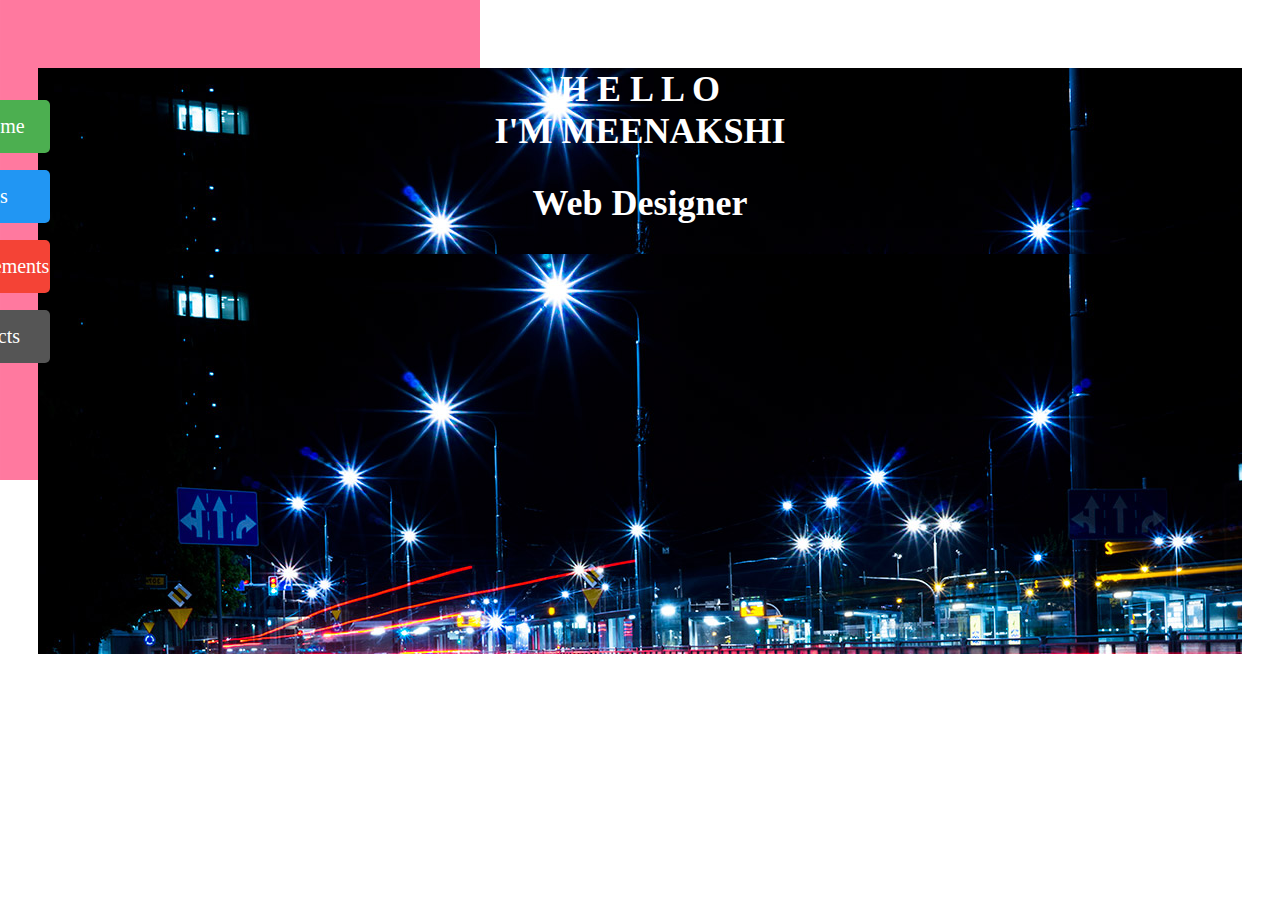
<file: index.html>
<!DOCTYPE html>
<html>
<head>
	<title>About me</title>
	<link rel="stylesheet" type="text/css" href="gf.css">
	<style type="text/css">

header{
  position: relative;
  animation: mymove 5s infinite;
  }

@keyframes mymove {
   from{top: 0px;}
   to{top: 200px;}
}

#mySidenav a {
  position: absolute;
  left: -80px;
  transition: 0.3s;
  padding: 15px;
  width: 100px;
  text-decoration: none;
  font-size: 20px;
  color: white;
  border-radius: 0 5px 5px 0;
}

#mySidenav a:hover {
  left: 0;
}

#about {
  top: 100px;
  background-color: #4CAF50;
}

#blog {
  top: 170px;
  background-color: #2196F3;
}

#projects {
  top: 240px;
  background-color: #f44336;
}

#contact {
  top: 310px;
  background-color: #555
}	

		</style>
		<meta charset="UTF-8">
		<meta name="viewport" content="width=device-width, initial-scale=1.0">
			
</head>
<body>
	<div><center>
 <header><h2> H E L L O<br> 
	<span> I'M  MEENAKSHI </span></span></h2> 
<h2> Web Designer</h2></header>
<div id="mySidenav" class="sidenav">
  <a href="about.html" id="about">About me</a>
  <a href="skills.html" id="blog">Skills</a>
  <a href="achieve.html" id="projects">Achievements</a>
  <a href="contact.html" id="contact">Contacts</a>
</div>
</center>

<P style="font-style: italic; font-size: 150%;"> Welcome to my Website</P></div>
</body>
</html>
</file>
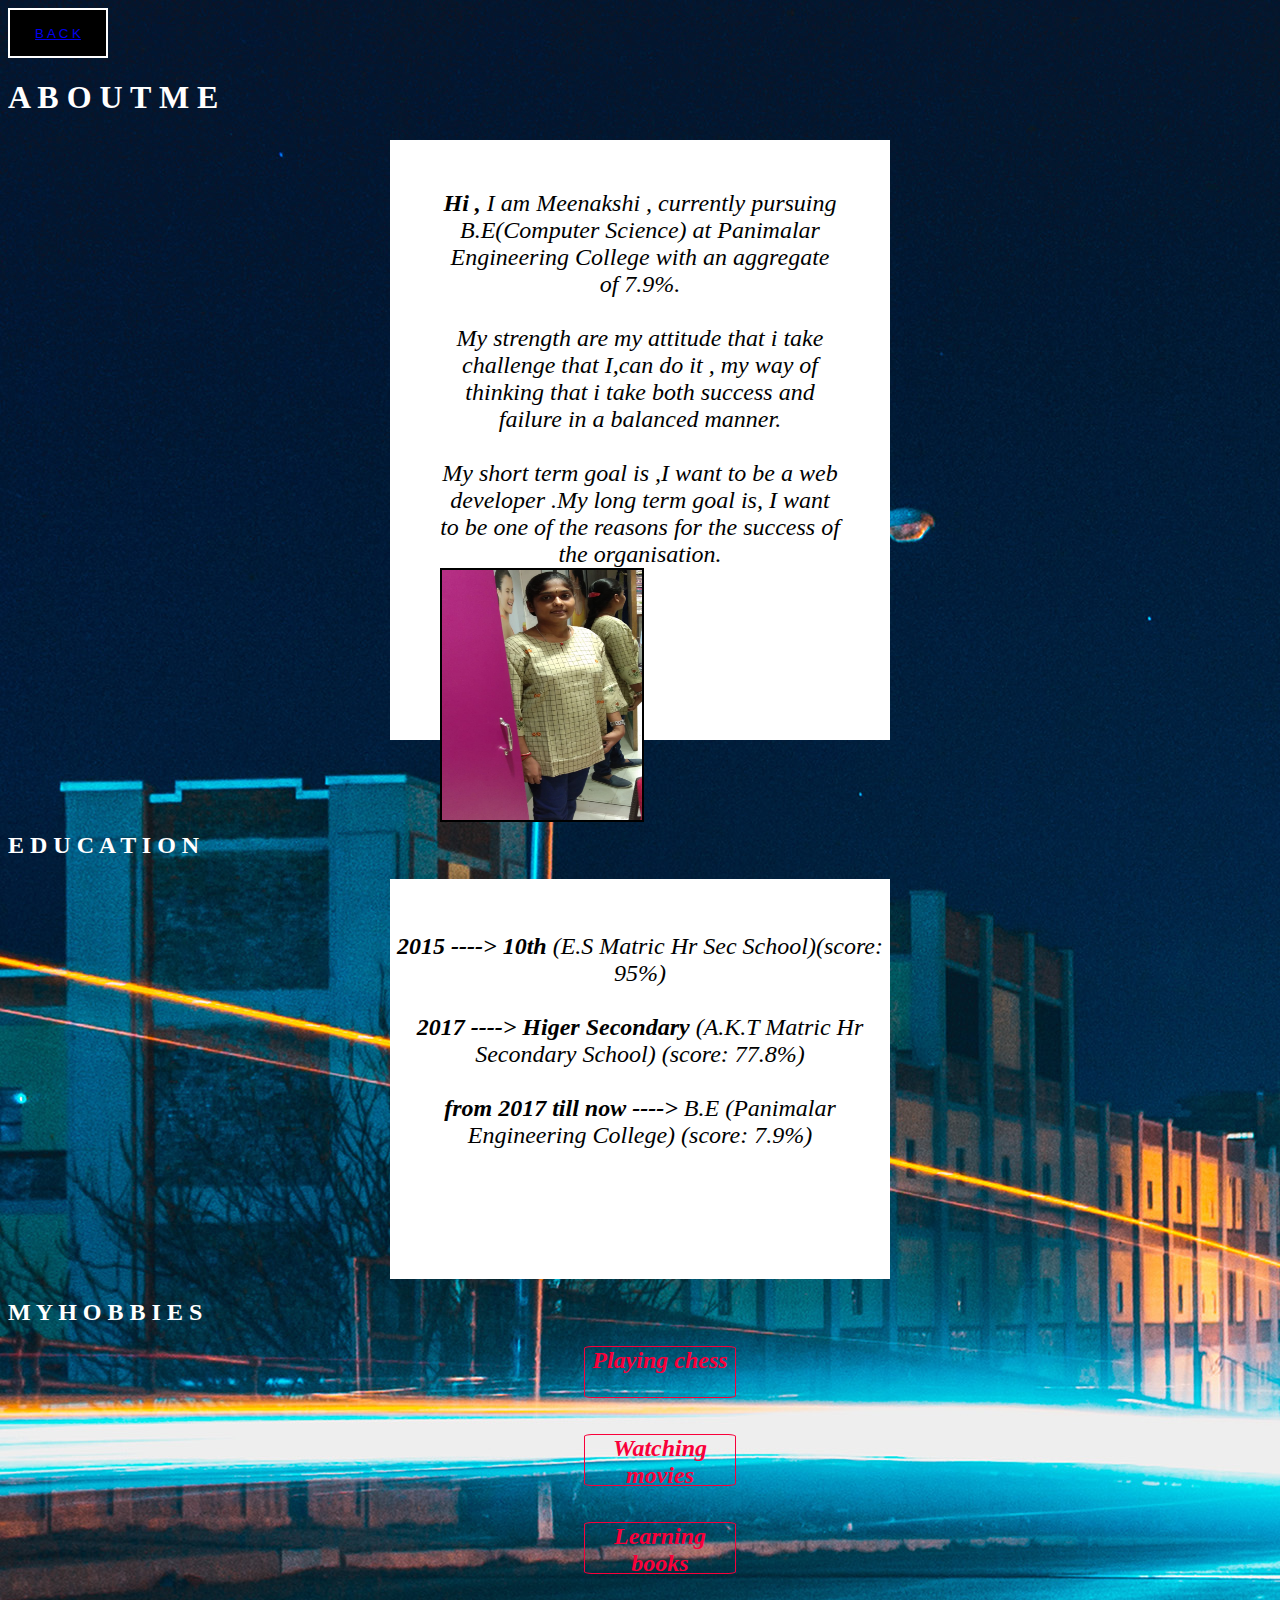
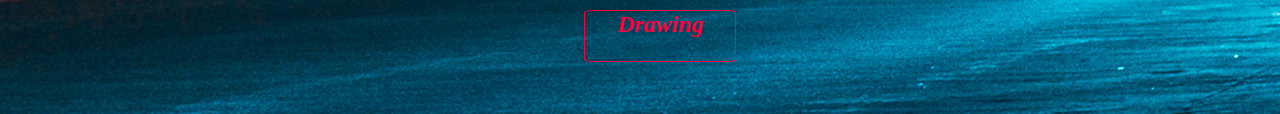
<file: about.html>
<!DOCTYPE html>
<html>
<head>

	<title></title>
	<style type="text/css">
	strong{
  position: relative;
  animation: mymove 5s infinite;
  }

@keyframes mymove {
   from{left: 0px;}
   to{left: 200px;}
}
		h1 
		{   
	
			font-style: italic;
			font-weight: bold;
			font-family: "Times New Roman";
			font-style: italic;
			color: black;
			}
			
		p h1 {
			background: black;
			color: white;
			background-repeat: no-repeat;
			background-clip: content-box;
		}
		p h1:hover
		{
			background: gray;
		    cursor: pointer;
		}
		
		body
		{
			background-image: url('road.jpg');
			background-repeat: no-repeat;
			background-position: cover;

		}
		.mk
		{
			background: white;
			width: 500px;
			height: 600px;
			font-style: italic;
			font-family: "Times New Roman";
			font-size: 150%;
		}
	   .ml
		{
			background: white;
			width: 500px;
			height: 400px;
			font-style: italic;
			font-family: "Times New Roman";
			font-size: 150%;
		}
		ul li
		{
			list-style-type: none;
			display: flex;
			justify-content: center;

		}
		li
		{    color: #F9003A;
             height: 50px;
             width: 150px;
             text-align: center;
             border: 1px solid #F9003A;
             border-radius: 5%;
             font-style: italic;
             font-weight: bold;
             font-size: 150%;
             transition: all 2s;
		}
		li:hover
		{  transform: scale(1.1);
			text-align: center;
			padding: 20px;
			background: #F9003A;
			color: white;
			font-style: italic;
			font-weight: bold;
			font-size: 200%;
		}
     #pl
     {
     	font-weight: bold; 
     }
     
					button
					{
						height: 50px;
						width: 100px;
						border: 2px solid white;
						color: orange;
						background: black;
					}
					button:hover
					{
						color: #F99003A;
						border: 2px solid #F9003A;
						background: white;

					}

	</style>
	<meta charset="UTF-8">
  <meta name="viewport" content="width=device-width, initial-scale=1.0">
</head>
<body>
	<button><a href="index.html"> B A C K </a> </button>
	<strong><h1 style="font-style: inherit; color: white;"> A B O U T   M E</h1></strong>
	<center>
<div class="mk">
     <p style="text-align: center; justify-content: center; padding: 50px;">	
		<span id="pl">Hi , </span>
		I am Meenakshi , currently pursuing B.E(Computer Science) at Panimalar Engineering College with an aggregate of 7.9%.
		<br>
		<br>

		My strength are my attitude that i take challenge that I,can do it , my way of thinking that i take both success and failure in a balanced manner.
		<br>
		<br>

		My short term goal is ,I want to be a web developer .My long term goal is, I want to be one of the reasons for the success of the organisation.
		<img src="meenu.jpg" height="250px" width="200px" style="display: flex; flex-wrap: wrap;border: 2px solid black; ">
	</p>
</div></center>
<br>
<br>
<br>
<br>
	<strong><h2 style="font-style: inherit; color: white;">	E D U C A T I O N</h2></strong>
<center>
	<div class="ml">
		<br>
		<br>
		           <span id="pl">2015 ---->  10th </span>(E.S Matric Hr Sec School)(score: 95%)
		           <br>
		           <br>
		           <span id="pl">2017 ---->  Higer Secondary</span> (A.K.T Matric Hr Secondary School) (score: 77.8%)
		           <br>
		           <br>
		           <span id="pl">from 2017 till now ----></span> B.E (Panimalar Engineering College) (score: 7.9%)
		           </div></center>

		<strong><h2 style=" font-style: inherit; color: white; "> M Y  H O B B I E S</h2></strong><center>
		<ul>
			<li> Playing chess</li><br><br>
			<li> Watching movies</li><br><br>
	        <li> Learning books</li><br><br>
	        <li> Drawing </li><br>
	        <br>
		</ul>
	</center>
</body>
</html>
</file>
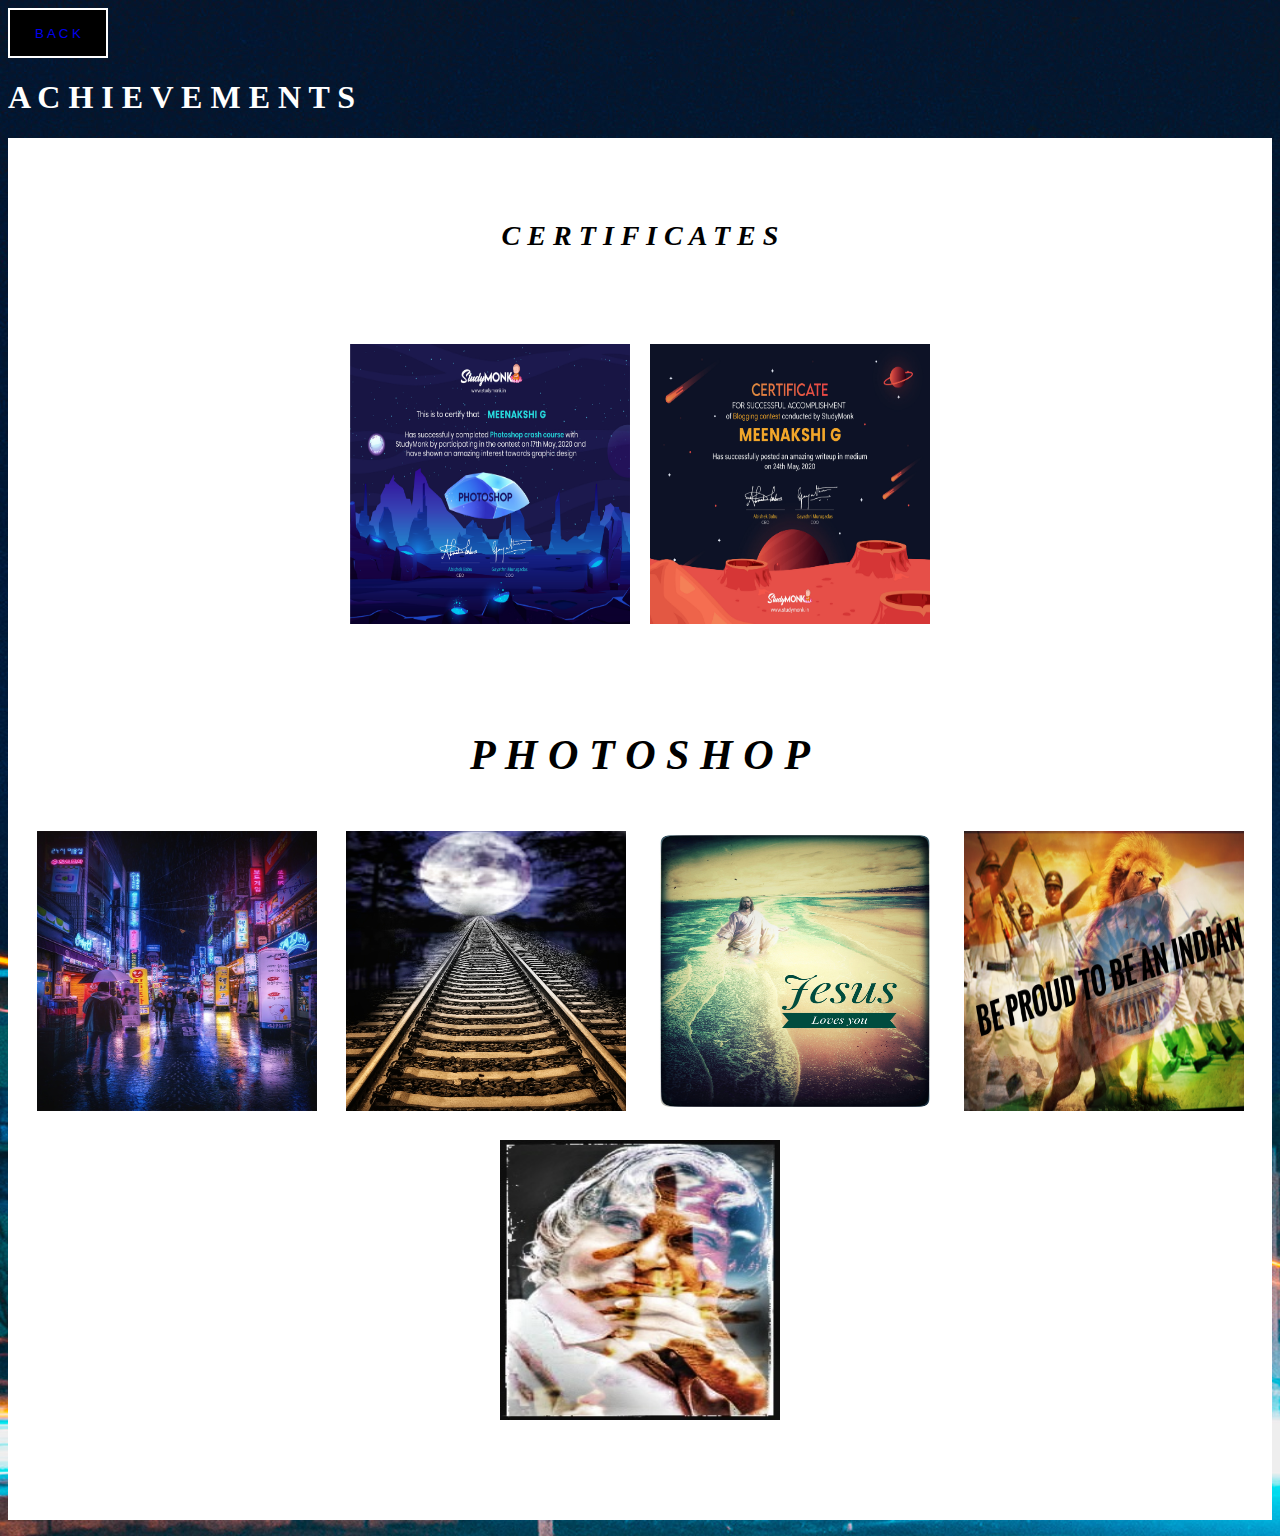
<file: achieve.html>
<!DOCTYPE html>
<html>
<head>

	<title></title>
	<style type="text/css">
		h1 
		{   
	
			font-style: italic;
			font-weight: bold;
			font-family: "Times New Roman";
			font-style: italic;
			color: black;
			}
		
		
		body
		{
			background-image: url('road.jpg');
			background-repeat: no-repeat;
			background-position: cover;

		}
		strong{
			font-family: "Times New Roman";
			  position: relative;
  animation: mymove 5s infinite;
  }

@keyframes mymove {
   from{left: 0px;}
   to{left: 200px;}
}
		div
		{
			background: white;
			background-position: center;
			font-style: italic;
			font-family: "Times New Roman";
			font-size: 150%;
		}
		.ip
		{
			display: flex;
			flex-wrap: wrap;
			justify-content: center;
					}
					img
					{
						border: 10px solid white; 
					}
					 a {
						text-decoration: none;
					}
					button
					{
						height: 50px;
						width: 100px;
						border: 2px solid white;
						color: orange;
						background: black;
					}
					button:hover
					{
						color: #F99003A;
						border: 2px solid #F9003A;
						background: white;

					}

	</style>
	<meta charset="UTF-8">
  <meta name="viewport" content="width=device-width, initial-scale=1.0">
</head>
<body>
	<button><a href="index.html"> B A C K</a></button>

	<center><strong><h1 style="text-align: left; font-style: inherit; color: white;"> A C H I E V E M E N T S </h1></strong>
<div>
	<br>
	<br>
	<p style="font-style:inherit;">	
		<h3>C E R T I F I C A T E S</h3>

	  <br>
	  <br>
        <div class="ip"> 
		 <img src="certi.png" height="280px" width="280px">
          
		 <img src="certi1.png" height="280px" width="280px">
</div>
<br>
<br>
<div style="font-style: inherit;">
	<h3> P H O T O S H O P</h3>
	<img src="ab1.jpeg" height="280px" width="280px">
	<img src="ab.jpeg" height="280px" width="280px">
	<img src="ab2.jpeg" height="280px" width="280px">
	<img src="ab3.jpeg" height="280px" width="280px">
	<img src="ab5.jpeg" height="280px" width="280px">
</div>
       <br>
       <br>
       <br>
       
	</center></p></div>
	<div>
		
	</div>
</body>
</html>
</file>
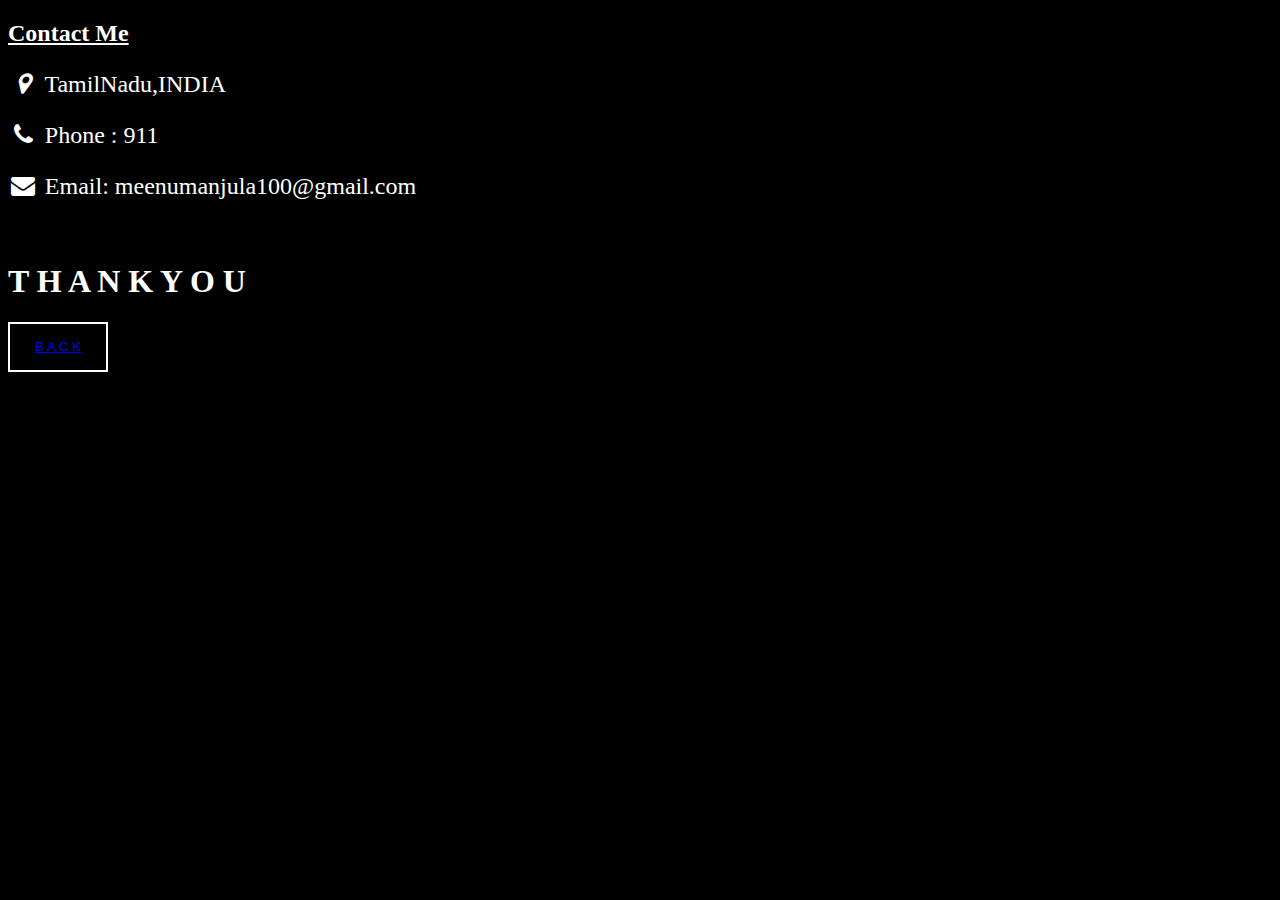
<file: contact.html>
<!DOCTYPE html>
<html>
<head>
<meta name="viewport" content="width=device-width, initial-scale=1">
<link rel="stylesheet" href="https://cdnjs.cloudflare.com/ajax/libs/font-awesome/4.7.0/css/font-awesome.min.css">
<style>
  body
  {
    background: black;
    color: white;
  }
  .w3-section
  {
    font-style: inherit;
    font-family: "Times New Roman";
    font-size: 150%;
  }
button
          {
            height: 50px;
            width: 100px;
            border: 2px solid white;
            color: orange;
            background: black;
          }
          button:hover
          {
            color: #F99003A;
            border: 2px solid #F9003A;
            background: white;

          }
</style>
<meta charset="UTF-8">
  <meta name="viewport" content="width=device-width, initial-scale=1.0">
</head>
<body>
<div class="w3-padding-64 w3-content w3-text-grey" id="contact">
    <h2 class="w3-text-light-grey" style="text-decoration: underline;">Contact Me</h2>

    <div class="w3-section">
      <p><i class="fa fa-map-marker fa-fw w3-text-white w3-xxlarge w3-margin-right" style="font-style: italic; "></i> TamilNadu,INDIA</p>
      <p><i class="fa fa-phone fa-fw w3-text-white w3-xxlarge w3-margin-right"></i> Phone :  911</p>
      <p><i class="fa fa-envelope fa-fw w3-text-white w3-xxlarge w3-margin-right"> </i> Email: meenumanjula100@gmail.com</p>
    </div><br>
  </div>
  <div style="font-style: inherit; color: white;">
    <h1> T H A N K   Y O U </h1>
  </div>
  <button><a href="index.html"> B A C K</a></button>

  
</body>
</html>
</file>
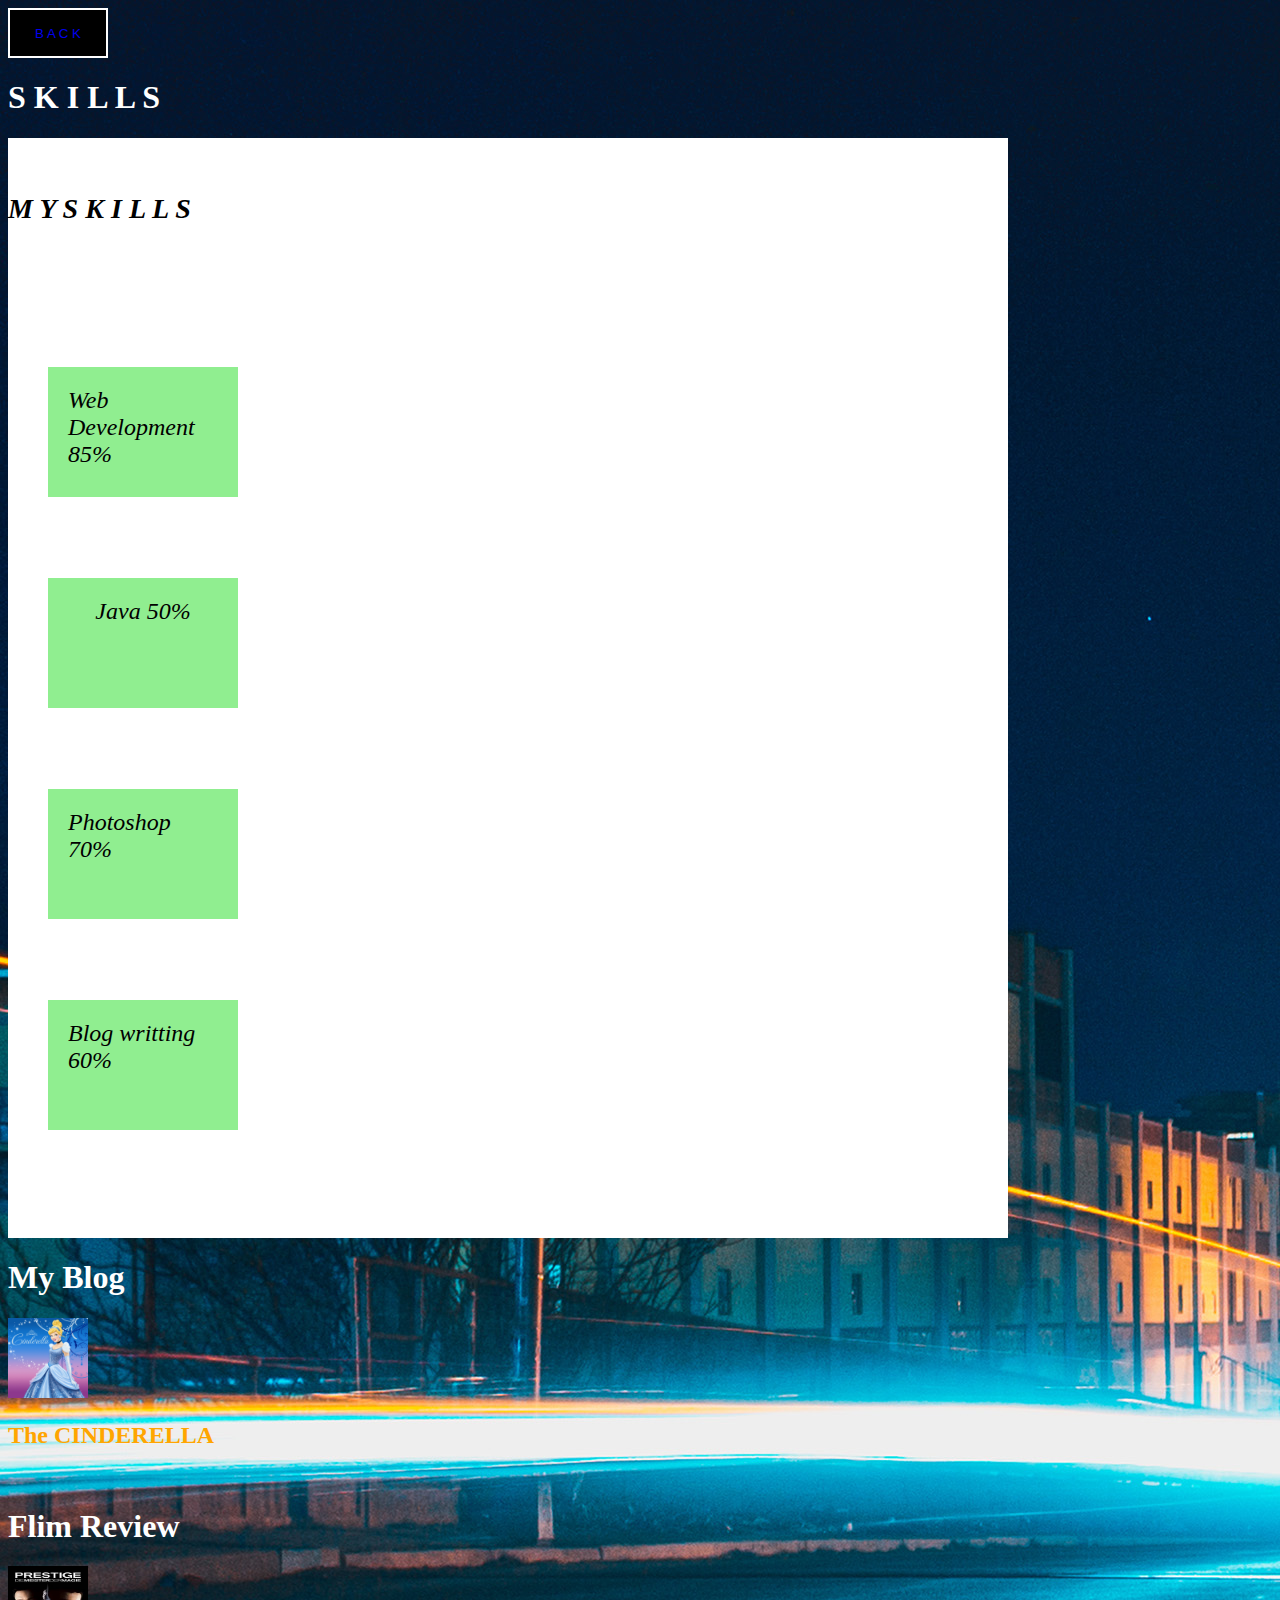
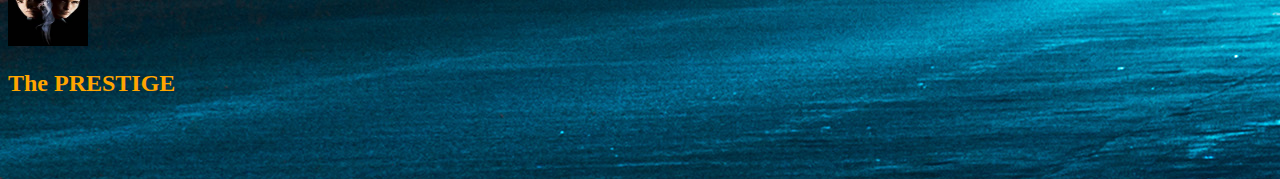
<file: skills.html>
<!DOCTYPE html>
<html>
<head>

	<title></title>
	<style type="text/css">
		h1 
		{   
	
			font-style: italic;
			font-weight: bold;
			font-family: "Times New Roman";
			font-style: italic;
			color: black;
			}
			
		p h1 {
			background: black;
			color: white;
			background-repeat: no-repeat;
			background-clip: content-box;
			justify-content: center;
		}
		p h1:hover
		{
			background: gray;
		    cursor: pointer;
		}
		
		body
		{
			background-image: url('road.jpg');
			background-repeat: no-repeat;
			background-position: cover;

		}
		strong{
			font-family: "Times New Roman";
			  position: relative;
  animation: mymove 5s infinite;
  }

@keyframes mymove {
   from{left: 0px;}
   to{left: 200px;}
}
		div
		{
			background: white;
			background-position: center;
			font-style: italic;
			font-family: "Times New Roman";
			font-size: 150%;
			height: 1100px;
			width: 1000px;
			flex-wrap: wrap;
			justify-content: center;
		}
		ul li
		{
			list-style-type: none;
			display: flex;
			justify-content: center;

		}
		.op 
		{
           width: 150px;
          height: 90px;
          padding: 20px;
          background: lightgreen;
          transition: all 1s;}
          .op:hover
          {
          	transform: scaleX(1.1);
          	width: 200px;
          }

       #pl
     {
     	font-weight: bold; 
     	padding: 20px;
     }
     button
					{
						height: 50px;
						width: 100px;
						border: 2px solid white;
						color: orange;
						background: black;
					}
					button:hover
					{
						color: #F99003A;
						border: 2px solid #F9003A;
						background: white;

					}
	</style>
	<meta charset="UTF-8">
  <meta name="viewport" content="width=device-width, initial-scale=1.0">
</head>
<body>
<button><a href="index.html" style="text-decoration: none;"> B A C K</a> </button>
	<strong><h1 style="font-style: inherit; color: white;"> S K I L L S  </h1></strong>
	
<div style="justify-content: flex-start;">
	<br>
	<p style="justify-content: center; text-align: center;">	
		<h3 style="font-style: inherit; ">M Y  S K I L L S</h3>
      
		<h2 style=" padding: 20px; color: white;  "> My Skills  : </h2>
		<ul >
			<li class="op"> Web Development  85%</li>
			<br>
			<br>
			<br>
			<li class="op"> Java 50% </li>
			<br>
			<br>
			<br>
	        <li class="op"> Photoshop 70%</li>
	        <br>
	        <br>
	        <br>
	        <li class="op"> Blog writting 60%</li>
	        <br>
	        <br>
	        <br>
		</ul>
		</p></div>
		<strong><h1 style="font-style: inherit; color: white;"> My Blog</h1></strong>
        <a href="https://jesus93199.blogspot.com/2020/05/the-cinderella.html" style="text-decoration: none ; font-style: initial; color: black"> <img src="cin.jpg" height="80px" width="80px"> <h2 style="color: orange;">The CINDERELLA</h2></img> </a>
		<br>
		<strong><h1 style="font-style: inherit; color: white;"> Flim Review </h1></strong>
		<a href="https://medium.com/@meenumanjula100/the-pretige-b4fcec25bf64"style="text-decoration: none; font-style: initial; color: black"> <img src="pres.jpg" height="80px" width="80px"><h2 style="color: orange;">The  PRESTIGE</h2></a>
       <br>
       <br>
       <br>
	</center>
</body>
</html>
</file>
<file: gf.css>
body
{
	background: url('pink.png');
	background-repeat: no-repeat;
	border: 0px;
	padding: 30px;
	background-position: cover;  
}

div
{
	background-image: url('light.jpg');
	background-repeat: no-repeat;
	background-position: cover;
	height: 400px;
	font-family: "Times New Roman";
	font-size: 150%;
	color: white;
}
ul {
    direction: right;
    list-style-type: none;
}

ul li
{
	display: inline-block;
}


ul li a{
text-decoration: none;
color: #fff;
padding: 10px 30px;
border: 1px solid #fff;
transition: all 1s;
}
ul li a:hover
{
	transform: scale(1.1);
	background-color: white;
	color: black;

}

ul li a{
text-decoration: none;
color: #fff;
padding: 10px 30px;
border: 1px solid #fff;
transition: all 1s;
}
ul li a:hover
{
	transform: scale(1.1);
	background-color: white;
	color: black
</file>
